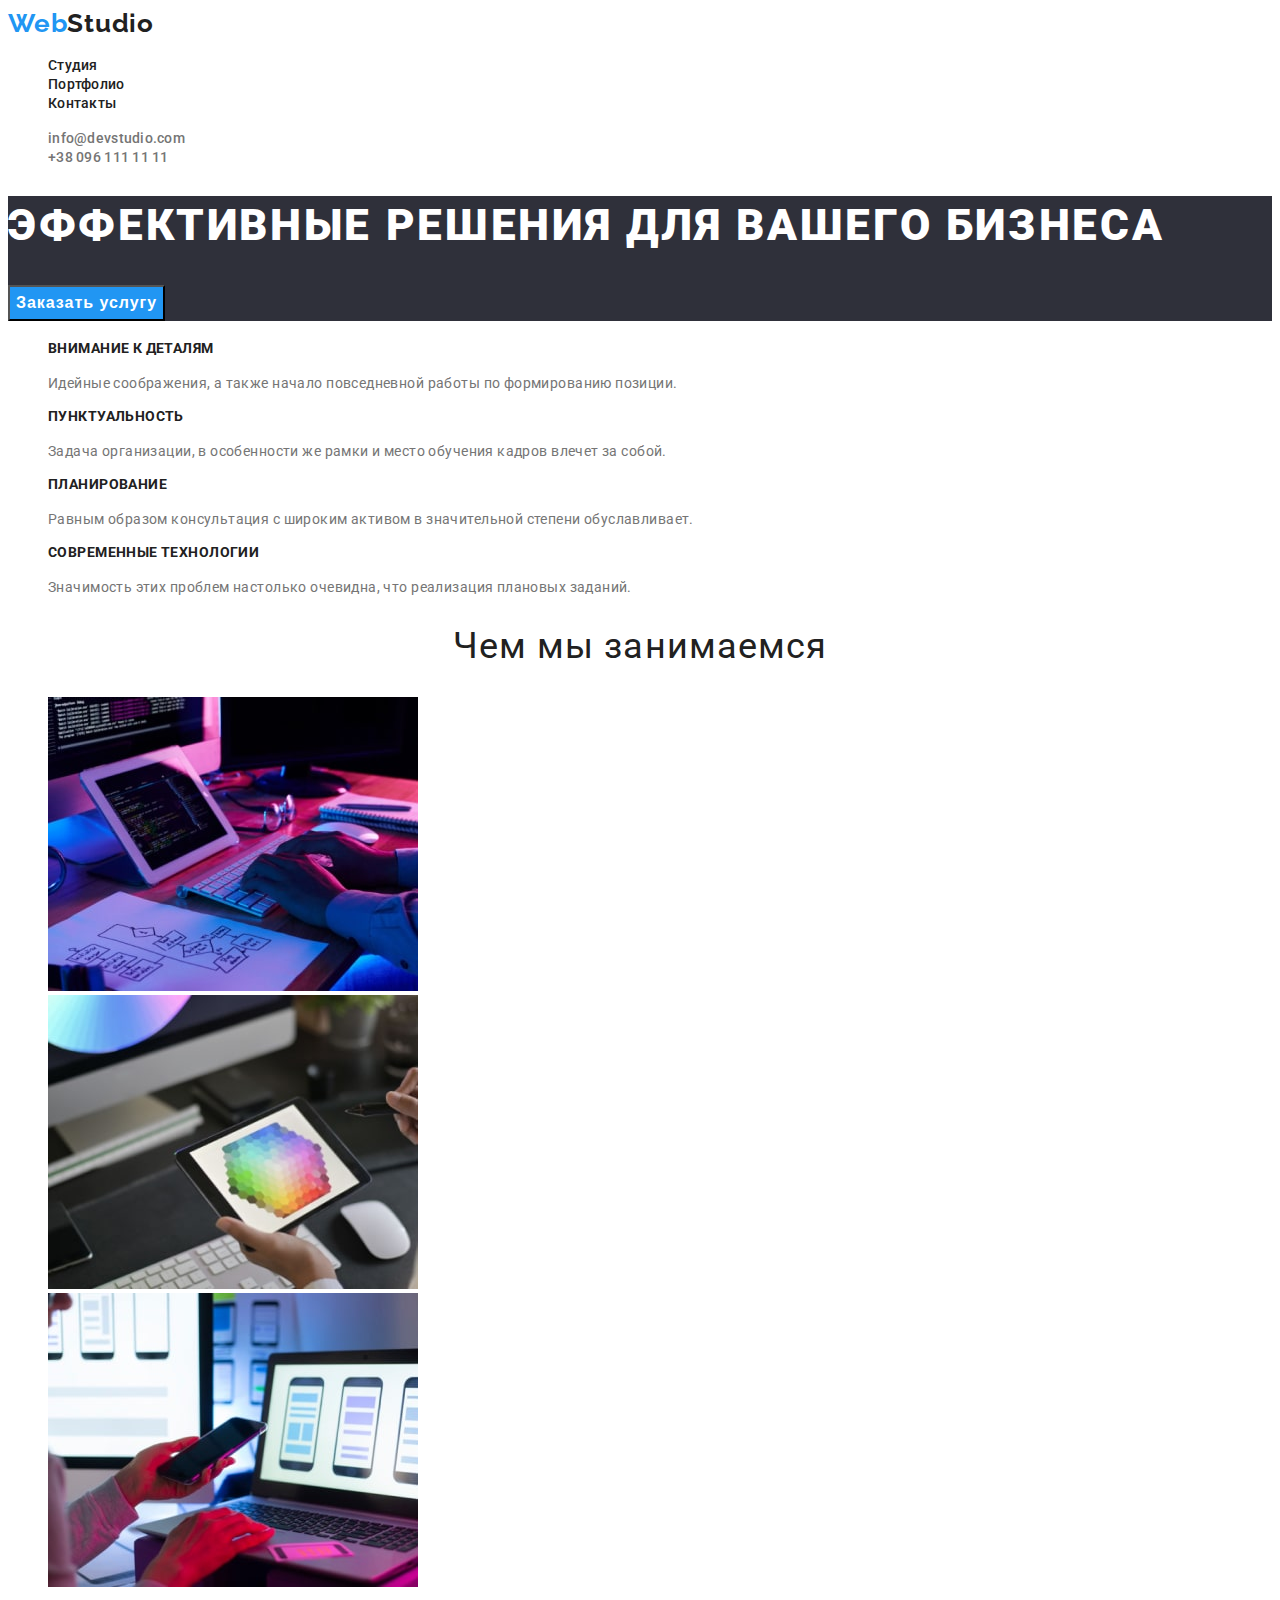
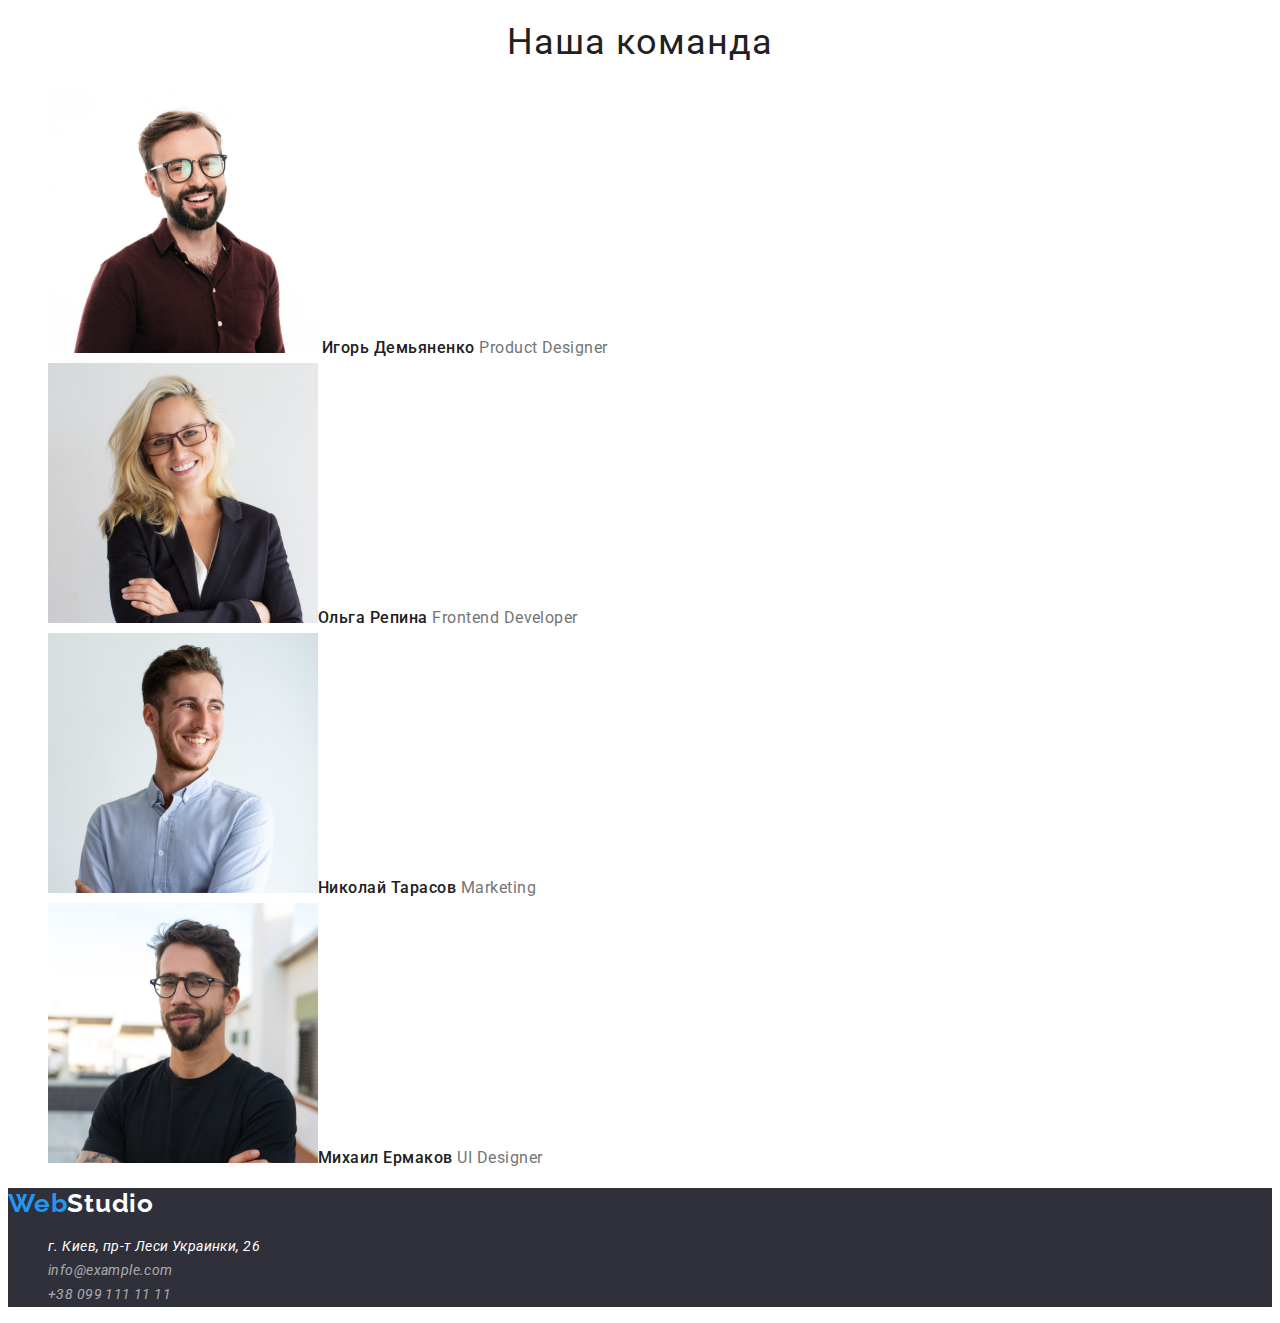
<file: index.html>
<!DOCTYPE html>
<html lang="ru">
<head>
    <meta charset="UTF-8">
    <meta http-equiv="X-UA-Compatible" content="IE=edge">
    <meta name="viewport" content="width=device-width, initial-scale=1.0">
    <title>Document</title>
    <link rel="preconnect" href="https://fonts.googleapis.com">
    <link rel="preconnect" href="https://fonts.gstatic.com" crossorigin>
    <link
        href="https://fonts.googleapis.com/css2?family=Raleway:wght@700&family=Roboto:ital,wght@0,500;0,700;0,900;1,400&display=swap"
        rel="stylesheet">
    <link rel="stylesheet" href="./css/styles.css">
</head>
<body>
    <header  class="header">
        <nav class="header-navigation">
            <a href="" class="header-logo list"><span class="logo-web">Web</span>Studio</a>
        <ul class="header-navigation-list list">
            <li class="headar-item"> <a class="header-link link" href="">Студия</a></li>
            <li class="headar-item"> <a class="header-link link" href="./portfolio.html">Портфолио</a></li>
            <li class="headar-item"> <a class="header-link link" href="">Контакты</a></li>
        </ul>
        </nav>
        <div>
            <ul class="header-contacts list">
           <li><a class="header-tel link" href="mailto:info@devstudio.com">info@devstudio.com</a></li> 
            <li><a class="header-mail link" href="tel:+380961111111">+38 096 111 11 11</a></li>
        </ul>
        
        </div>
    </header>
<!-- main content -->
<main>
    <!--make an order-->
    <section class="hero">
      <h1 class="hero-text">Эффективные решения для вашего бизнеса</h1>
      <button class="hero-button" type="button">Заказать услугу</button>
    </section>

 <!-- hero strenghts-->
        <section class="hero-strenghts ">
            <h2 hidden>что то интерестное</h2>
            <ul class="hero-strenghts list">
               <li> 
                    <h3 class="strenghts-title">Внимание к деталям</h3>
                    <p class="strenghts-title-description">Идейные соображения, а также начало повседневной работы по формированию позиции.</p>
                </li>
             
                <li>
                    <h3 class="strenghts-title">Пунктуальность</h3>
                    <p class="strenghts-title-description">Задача организации, в особенности же рамки и место обучения кадров влечет за собой.</p>
                </li>

                <li>
                    <h3 class="strenghts-title">Планирование</h3>
                    <p class="strenghts-title-description">Равным образом консультация с широким активом в значительной степени обуславливает.</p>
                </li>
    
                <li>
                    <h3 class="strenghts-title">Современные технологии</h3>
                    <p class="strenghts-title-description">Значимость этих проблем настолько очевидна, что реализация плановых заданий.</p>
                </li>
            </ul>
        </section>
        <!--about our job-->
        <section>
            <div><h2 class="about-job titel">Чем мы занимаемся</h2></div>
            <ul class="about-job-pic list">
                <li><img src="./about-our-job/about-our-job(1)-min.jpg" alt="комп1" width="370" height="294"></li>
                <li><img src="./about-our-job/about-our-job(2)-min.jpg" alt="комп2" width="370" height="294"></li>
                <li><img src="./about-our-job/about-our-job(3)-min.jpg" alt="комп3" width="370" height="294"></li>
            </ul>
        </section>
        <!--our team-->
        <section>
            <div><h2 class="our-team titel">Наша команда</h2></div>
            <ul class="our-team-pic list">
                <li><img src="./our-team/our-team1.jpg" width="270" height="260" alt="Игорь Демьяненко"> <span class="our-team-name">Игорь Демьяненко</span><span class="our-team-position" lang="en"> Product Designer</span> </li>
                <li><img src="./our-team/our-team2.jpg" width="270" height="260" alt="Ольга Репина"><span class="our-team-name">Ольга Репина</span><span class="our-team-position" lang="en"> Frontend Developer</span></li>
                <li><img src="./our-team/our-team3.jpg" width="270" height="260" alt="Николай Тарасов"><span class="our-team-name">Николай Тарасов</span><span class="our-team-position" lang="en"> Marketing</span></li>
                <li><img src="./our-team/our-team4.jpg" width="270" height="260" alt="Михаил Ермаков"><span class="our-team-name">Михаил Ермаков</span><span class="our-team-position" lang="en"> UI Designer</span></li>
            </ul>
        </section>
</main>

   <!--site bar-->
   
  <footer class="site-bar">
    
        <a href="" class="footer-logo list"><span class="logo-web">Web</span>Studio</a>
        <address>
            <ul class="site-bar-list list">
                <li><a class="site-bar-location" href="https://goo.gl/maps/9mifJz8YDCH2JTNd8" target="_blank"
                        rel="noopener noreferrer">г. Киев, пр-т Леси Украинки, 26</a></li>
                <li><a class="site-bar-contact" href="mailto:info@example.com">info@example.com</a></li>
                <li><a class="site-bar-contact" href="tel:+380991111111">+38 099 111 11 11</a></li>
            </ul>
        </address>
    </footer>
    
    </body>
    
    </html>
</file>
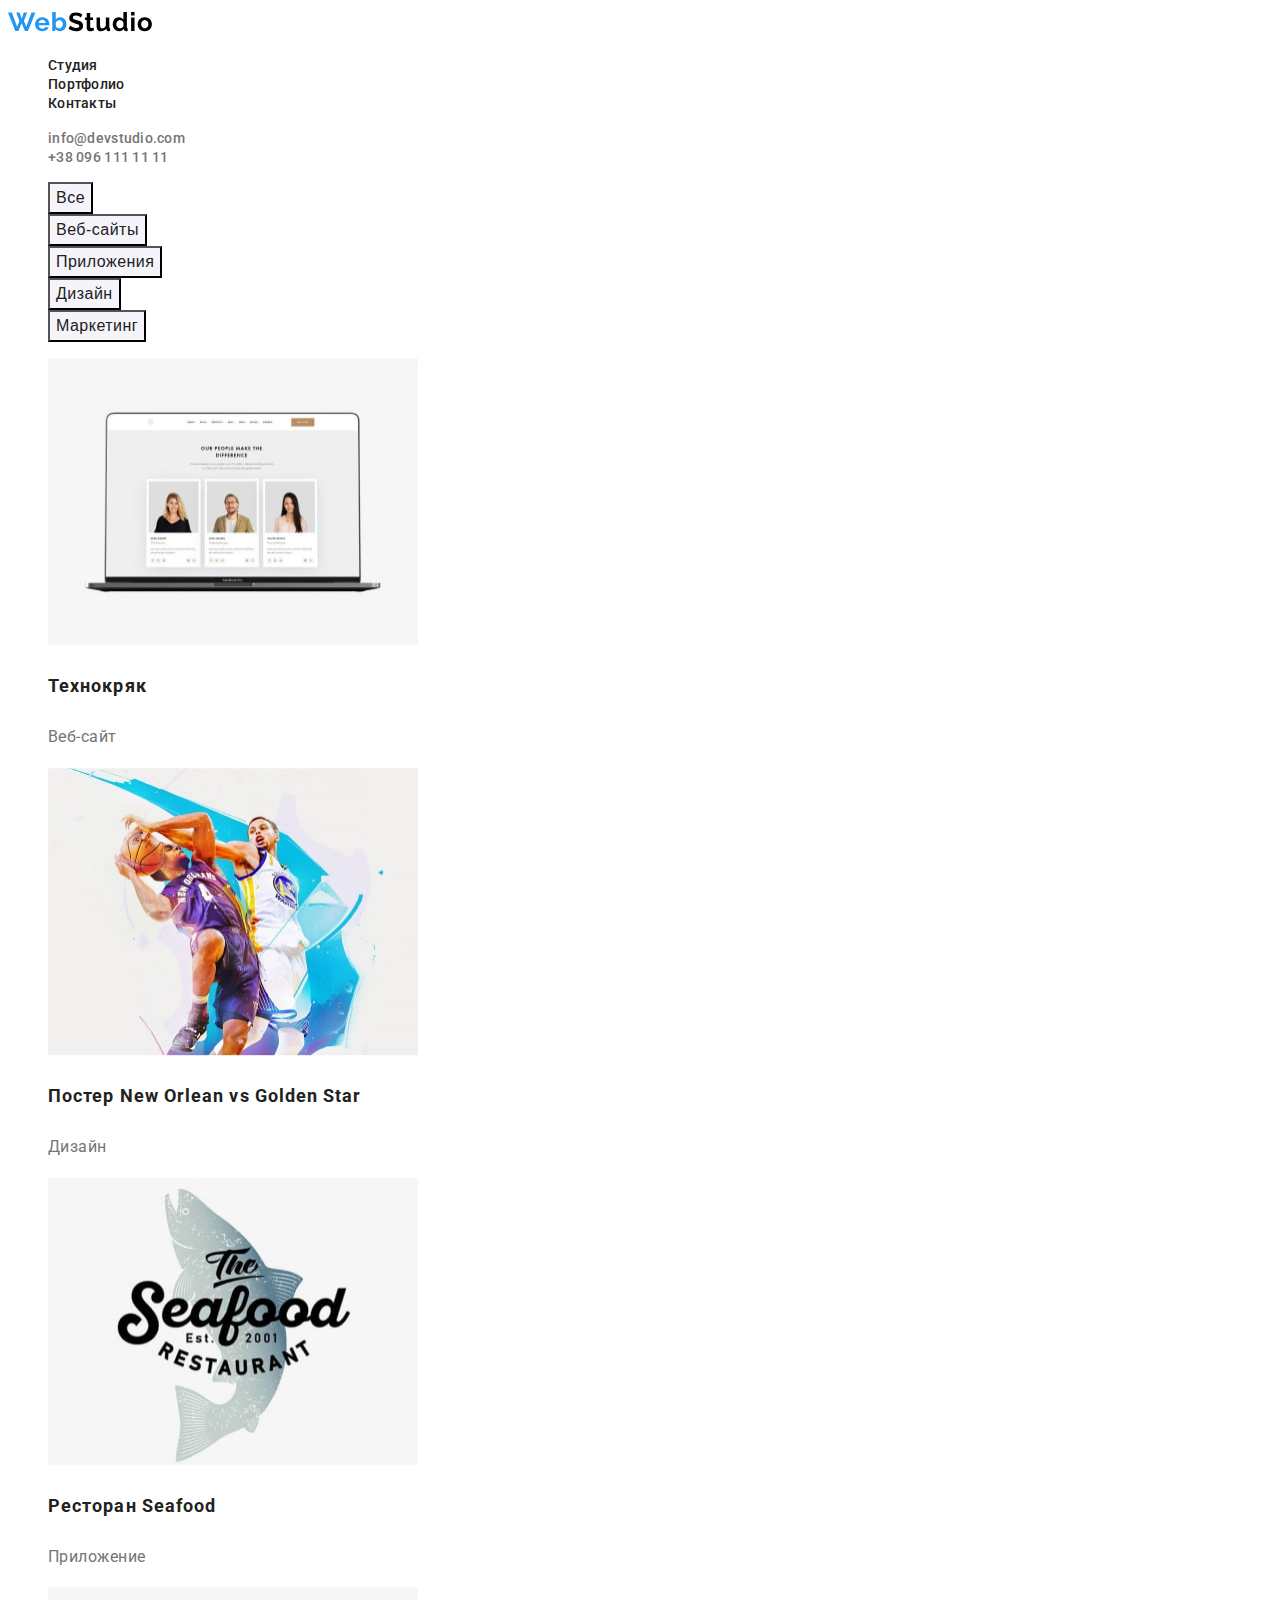
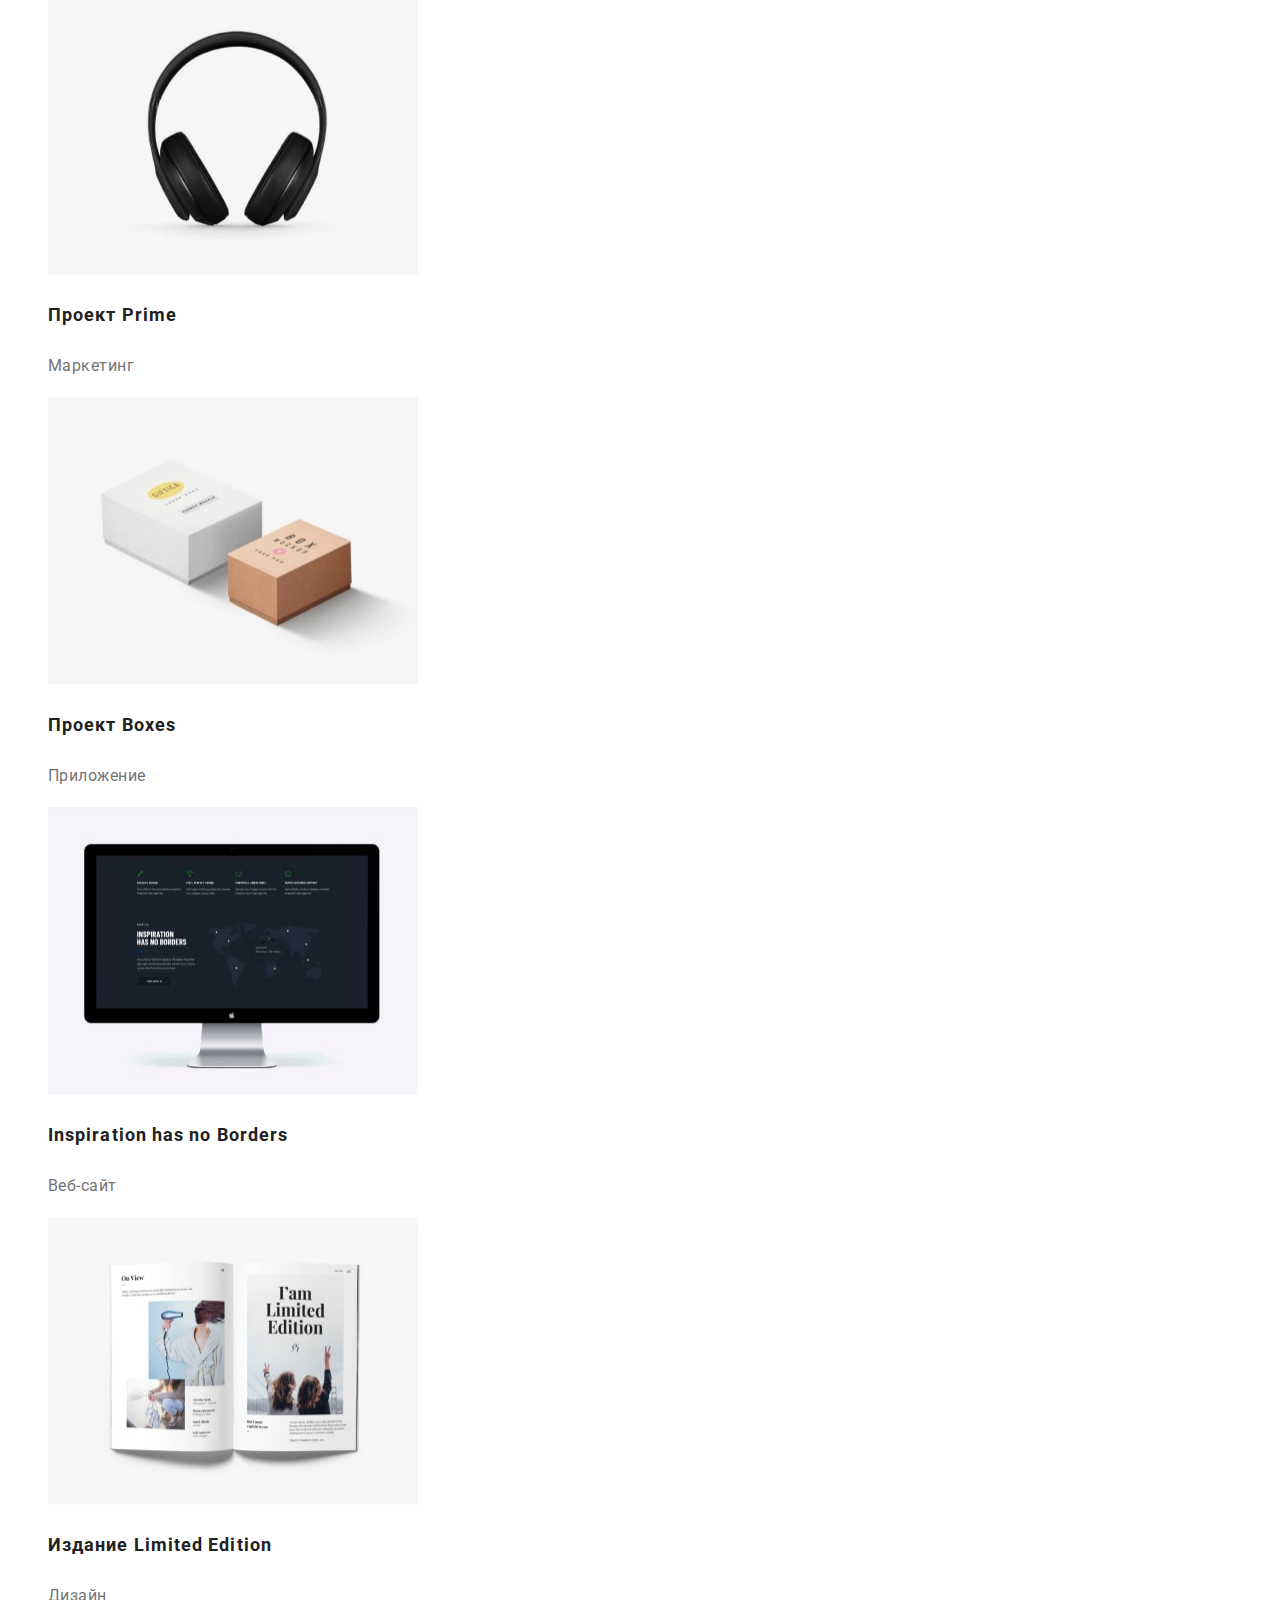
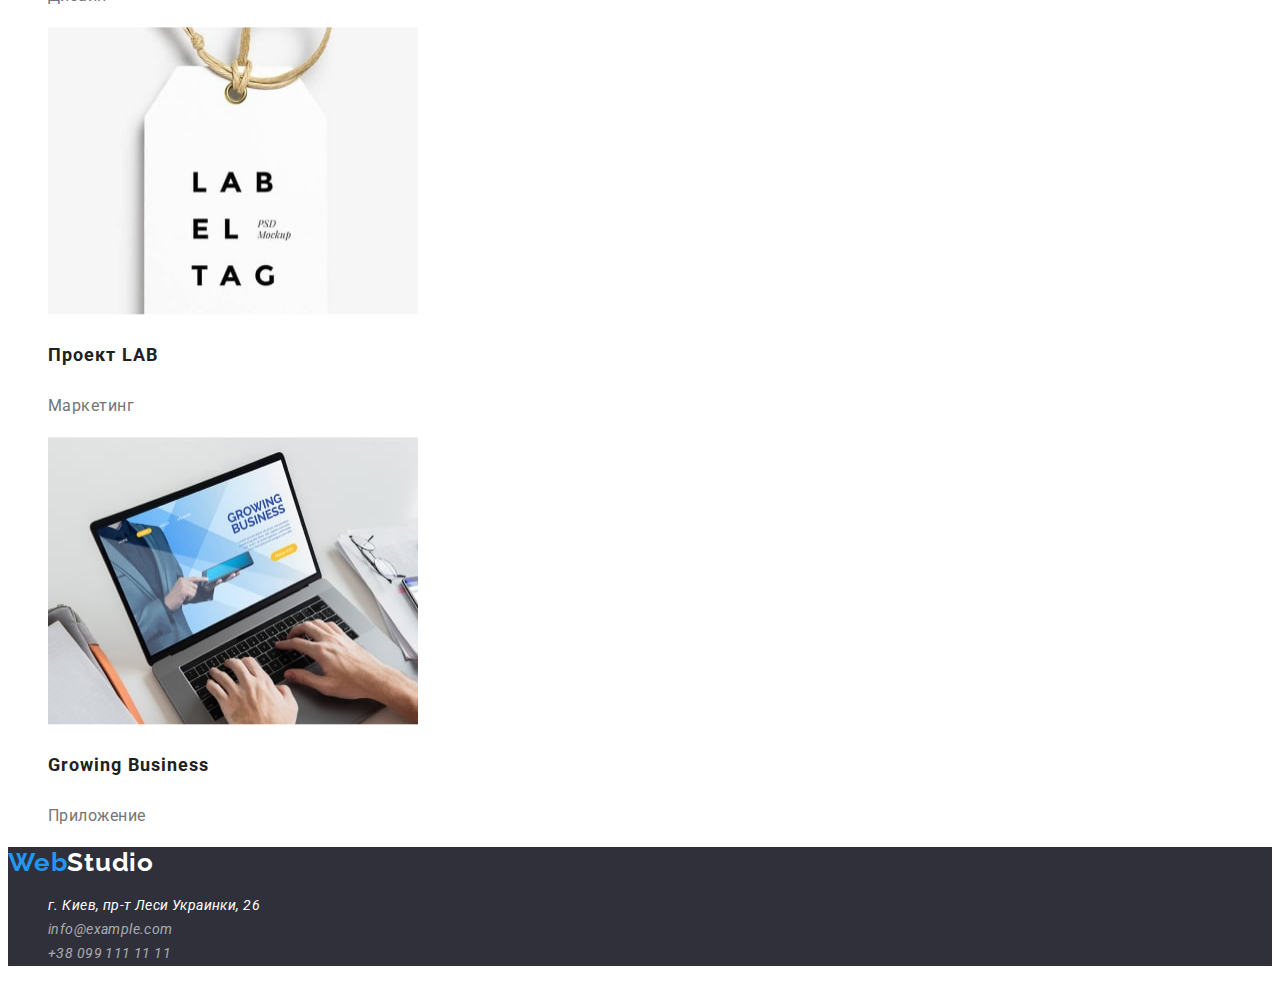
<file: portfolio.html>
<!DOCTYPE html>
<html lang="ru">

<head>
    <meta charset="UTF-8">
    <meta http-equiv="X-UA-Compatible" content="IE=edge">
    <meta name="viewport" content="width=device-width, initial-scale=1.0">
    <title>Document</title>
    <link rel="preconnect" href="https://fonts.googleapis.com">
    <link rel="preconnect" href="https://fonts.gstatic.com" crossorigin>
    <link
        href="https://fonts.googleapis.com/css2?family=Raleway:wght@700&family=Roboto:ital,wght@0,500;0,700;0,900;1,400&display=swap"
        rel="stylesheet">
    <link rel="stylesheet" href="./css/styles.css">
</head>
<body>
    <header class="header">
        <nav class="header-navigation">
            <a href="" class="header-logo"><img src="./logo/webstudio-logo.svg" alt="логотип"></a>
            <ul class="header-navigation-list list">
                <li class="headar-item"> <a class="header-link link" href="./index.html">Студия</a></li>
                <li class="headar-item"> <a class="header-link link" href="">Портфолио</a></li>
                <li class="headar-item"> <a class="header-link link" href="">Контакты</a></li>
            </ul>
        </nav>
        <div>
            <ul class="header-contacts list">
                <li><a class="header-tel link" href="mailto:info@devstudio.com">info@devstudio.com</a></li>
                <li><a class="header-mail link" href="tel:+380961111111">+38 096 111 11 11</a></li>
            </ul>

        </div>
    </header>
    
    <!-- main content -->
<main>
    <section>
        <h1 hidden>Агонь</h1>
    <ul class="filters-menu list">
       <li>
           <button class="filter-button link" type="button">Все</button>
       </li>
        <li>
            <button class="filter-button link" type="button">Веб-сайты</button>
        </li>
        <li>
            <button class="filter-button link" type="button">Приложения</button>
        </li>
        <li>
            <button class="filter-button link" type="button">Дизайн</button>
        </li>
        <li>
            <button class="filter-button link" type="button">Маркетинг</button>
        </li>
    </ul>
    </section>
    <section>
        <h2 hidden>Смотреть работы</h2>
        <ul class="menu list ">
            <li>
                <a class="menu-link" href=""><img src="./menu/img-menu-1.jpg" alt="меню1" width="370" height="288">
                <h3 class="menu-titel">Технокряк</h3>
                <p class="menu-description">Веб-сайт</p>
                </a>
            </li>
            <li>
                <a class="menu-link" href=""><img src="./menu/img-menu-2.jpg" alt="меню2" width="370" height="288">
                    <h3 class="menu-titel">Постер New Orlean vs Golden Star</h3>
                    <p class="menu-description">Дизайн</p>
                </a>
            </li>
            <li>
                <a class="menu-link" href=""><img src="./menu/img-menu-3.jpg" alt="меню3" width="370" height="288">
                    <h3 class="menu-titel">Ресторан Seafood</h3>
                    <p class="menu-description">Приложение</p>
                </a>
            </li>
            <li>
                <a class="menu-link" href=""><img src="./menu/img-menu-4.jpg" alt="меню4" width="370" height="288">
                    <h3 class="menu-titel">Проект Prime</h3>
                    <p class="menu-description">Маркетинг</p>
                </a>
            </li>
            <li>
                <a class="menu-link" href=""><img src="./menu/img-menu-5.jpg" alt="меню5" width="370" height="288">
                    <h3 class="menu-titel">Проект Boxes</h3>
                    <p class="menu-description">Приложение</p>
                </a>
            </li>
            <li>
                <a class="menu-link" href=""><img src="./menu/img-menu-6.jpg" alt="меню6" width="370" height="288">
                    <h3 class="menu-titel">Inspiration has no Borders</h3>
                    <p class="menu-description">Веб-сайт</p>
                </a>
            </li>
            <li>
                <a class="menu-link" href=""><img src="./menu/img-menu-7.jpg" alt="меню7" width="370" height="288">
                    <h3 class="menu-titel">Издание Limited Edition</h3>
                    <p class="menu-description">Дизайн</p>
                </a>
            </li>
            <li>
                <a class="menu-link" href=""><img src="./menu/img-menu-8.jpg" alt="меню8" width="370" height="288">
                    <h3 class="menu-titel">Проект LAB</h3>
                    <p class="menu-description">Маркетинг</p>
                </a>
            </li>
            <li>
                <a class="menu-link" href=""><img src="./menu/img-menu-9.jpg" alt="меню9" width="370" height="288">
                    <h3 class="menu-titel">Growing Business</h3>
                    <p class="menu-description">Приложение</p>
                </a>
            </li>

        </ul>
    </section>
</main>


    <!--site bar-->
    <footer class="site-bar">

        <a href="" class="footer-logo list"><span class="logo-web">Web</span>Studio</a>
        <address>
            <ul class="site-bar-list list">
                <li><a class="site-bar-location" href="https://goo.gl/maps/9mifJz8YDCH2JTNd8" target="_blank"
                        rel="noopener noreferrer">г. Киев, пр-т Леси Украинки, 26</a></li>
                <li><a class="site-bar-contact" href="mailto:info@example.com">info@example.com</a></li>
                <li><a class="site-bar-contact" href="tel:+380991111111">+38 099 111 11 11</a></li>
            </ul>
        </address>
    </footer>

</body>

</html>
</file>
<file: css/styles.css>
:root {
  --mine-titel-color: #212121;
  --secondary-titel-color: #fff;
  --main-text-color: #757575;
  --accent-color: #2196f3;
}

body {
  font-family: "Roboto", sans-serif;
}

.list {
  list-style: none;
  text-decoration: none;
}
.link {
  text-decoration: none;
}
.link:hover,
.link:focus {
  color: var(--accent-color);
}

/*----header---*/
.header-logo {
  font-family: Raleway;
  font-style: normal;
  font-weight: bold;
  font-size: 26px;
  line-height: 1.2;
  letter-spacing: 0.03em;
  color: #212121;
}
.logo-web {
  color: #2196f3;
}

.header-link {
  font-weight: 500;
  font-size: 14px;
  line-height: 1.14;
  letter-spacing: 0.02em;
  color: #212121;
}
.header-tel {
  font-weight: 500;
  font-size: 14px;
  line-height: 1.14;
  letter-spacing: 0.02em;
  color: #757575;
}

.header-mail {
  font-weight: 500;
  font-size: 14px;
  line-height: 1.14;
  letter-spacing: 0.02em;

  color: #757575;
}

/*----hero---*/

.hero {
  background-color: #2f303a;
}

.hero-text {
  font-weight: 900;
  font-size: 44px;
  line-height: 1.36;
  letter-spacing: 0.06em;
  text-transform: uppercase;
  color: var(--secondary-titel-color);
}

.hero-button {
  font-weight: 700;
  font-size: 16px;
  line-height: 1.86;
  letter-spacing: 0.06em;
  color: #ffffff;
  background-color: #2196f3;
}

/*---hero strenghts---*/

.strenghts-title {
  font-weight: 700;
  font-size: 14px;
  line-height: 1.7;
  letter-spacing: 0.03em;
  text-transform: uppercase;
  color: #212121;
}

.strenghts-title-description {
  font-size: 14px;
  line-height: 1.17;
  letter-spacing: 0.03em;
  color: #757575;
}

.titel {
  font-weight: normal;
  font-size: 36px;
  line-height: 1.17;
  text-align: center;
  letter-spacing: 0.03em;

  color: #212121;
}

.our-team-name {
  font-weight: 500;
  font-size: 16px;
  line-height: 1.18;
  text-align: center;
  letter-spacing: 0.03em;

  color: var(--mine-titel-color);
}

.our-team-position {
  font-size: 16px;
  line-height: 1.8;
  text-align: center;
  letter-spacing: 0.03em;

  color: var(--main-text-color);
}

/*--site bar--*/

.site-bar {
  background-color: #2f303a;
}

.site-bar-location {
  font-size: 14px;
  line-height: 1.71;
  letter-spacing: 0.03em;

  color: #ffffff;
  text-decoration: none;
}

.site-bar-contact {
  font-size: 14px;
  line-height: 1.71;
  letter-spacing: 0.03em;
  color: rgba(255, 255, 255, 0.6);
  text-decoration: none;
}

.footer-logo {
  font-family: Raleway;
  font-style: normal;
  font-weight: bold;
  font-size: 26px;
  line-height: 1.2;
  letter-spacing: 0.03em;
  color: #ffffff;
}

/*----Portfolio----*/
.filter-button:hover,
.filter-button {
  background-color: var(--accent-color);
  color: var(--secondary-titel-color);
}
.filter-button {
  font-weight: 500;
  font-size: 16px;
  line-height: 1.62;
  text-align: center;
  letter-spacing: 0.03em;
  color: #212121;
  background-color: #f5f4fa;
  cursor: pointer;
}

.menu-titel {
  font-size: 18px;
  line-height: 2;
  letter-spacing: 0.06em;
  color: #212121;
  text-decoration: none;
  list-style: none;
}

.menu-link {
  text-decoration: none;
}
.menu-description {
  font-size: 16px;
  line-height: 1.87;
  letter-spacing: 0.03em;
  color: #757575;
}
</file>
